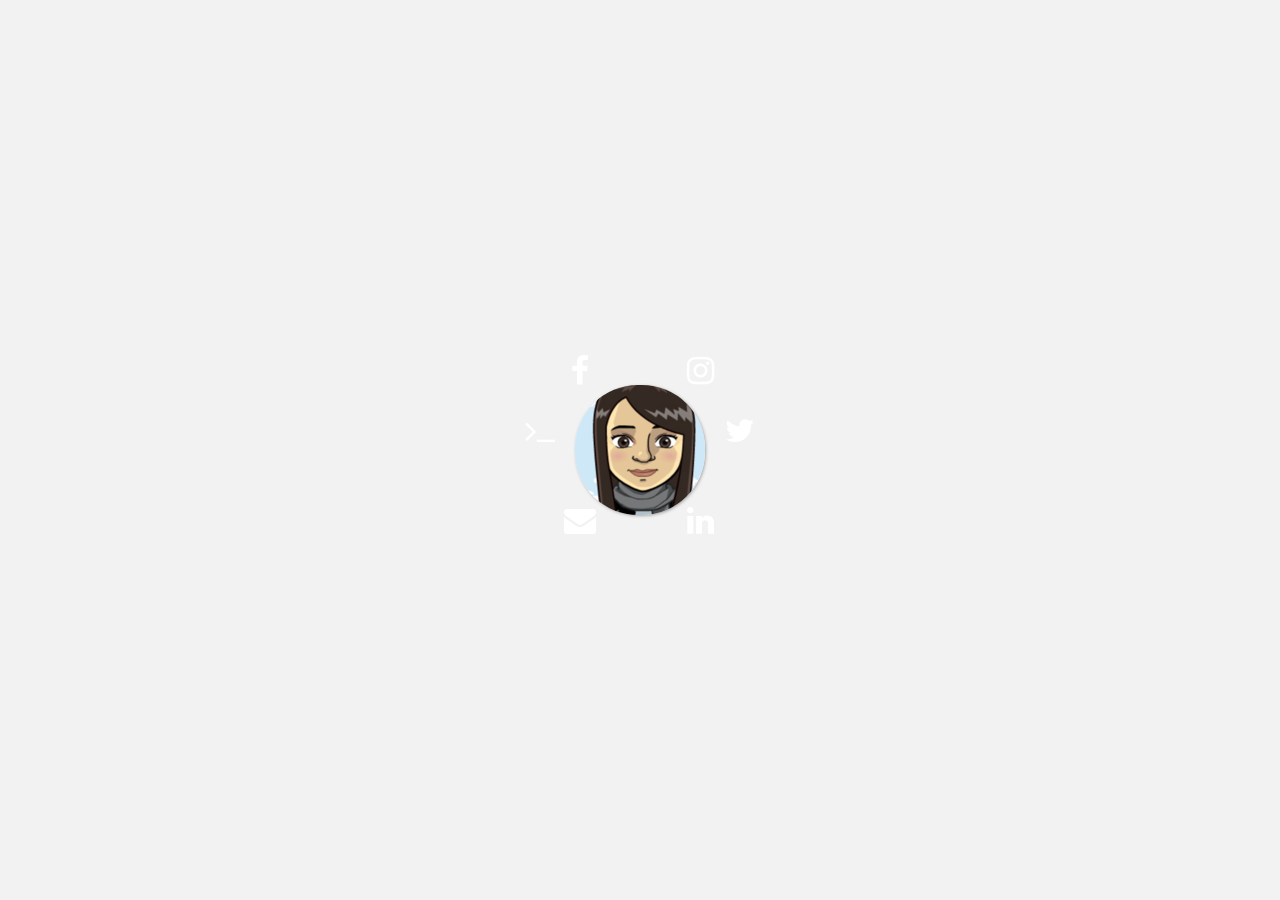
<file: index.html>
<html>
<head>
 <meta name="viewport" content="width=device-width, initial-scale=1.0">
 <link rel="stylesheet" href="style.css">   
 <link rel="stylesheet" href="https://cdnjs.cloudflare.com/ajax/libs/font-awesome/4.7.0/css/font-awesome.min.css">
</head>
<title>Christina's webpage</title>
<body> 
<article>
 <div class="central-icon">
  <div class="github"><a href="https://github.com/narbi" target="_blank"><i class="fa fa-terminal fa-stack-2x fa-inverse"></i></a></div>
  <div class="twitter"><a href="https://twitter.com/miss_narbi" target="_blank"><i class="fa fa-twitter fa-stack-2x fa-inverse"></i></a></div>
  <div class="facebook"><a href="https://facebook.com/christina.skouloudi" target="_blank"><i class="fa fa-facebook fa-stack-2x fa-inverse"></i></a></div>
  <div class="linkedin"><a href="https://www.linkedin.com/in/christinaskouloudi" target="_blank"><i class="fa fa-linkedin fa-stack-2x fa-inverse"></i></a></div>
  <div class="instagram"><a href="https://www.instagram.com/narbi" target="_blank"><i class="fa fa-instagram fa-stack-2x fa-inverse"></i></a></div>
  <div class="mail"><a href="mailto:skouloudi@gmail.com?Subject=Hello%20Christina" target="_blank"><i class="fa fa-envelope fa-stack-2x fa-inverse"></i></a></div>
 </div>
</article>
</file>
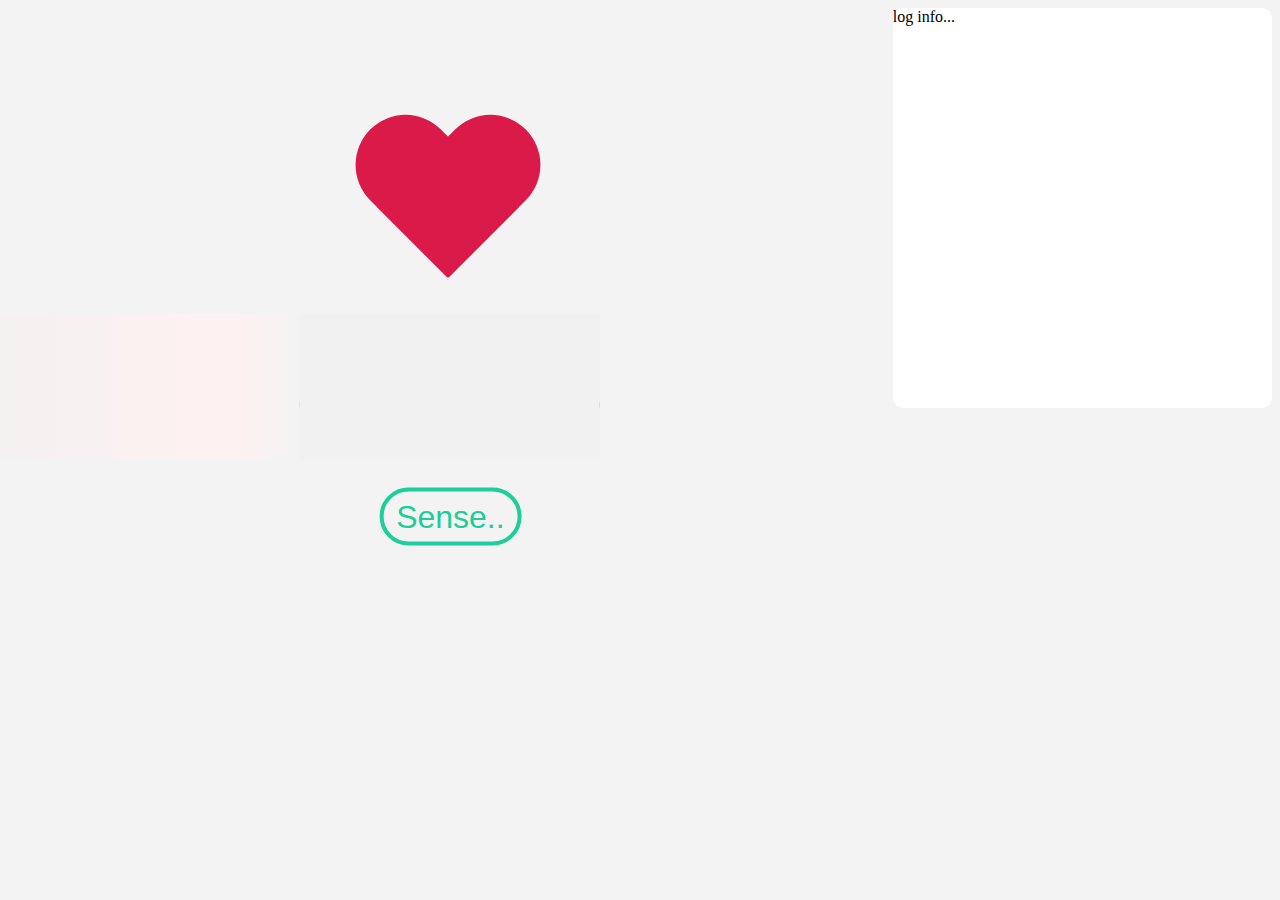
<file: automated.html>
<!DOCTYPE html>
<html lang="en-us">
<head>
<style>
body {
  background-color: #f3f3f3;
}
#sensor{
float:left;
text-align: center;
width: 70%;
margin-top:15%;
-ms-transform: scale(2); /* IE 9 */
-webkit-transform: scale(2); /* Chrome, Safari, Opera */
transform: scale(2);
}
#sensor a {transform: scale(1);text-align:center;}
	
#actuator{
float:right;
width:30%;
}
#actuator div{background:white; height:400px;color:black;border-radius:10px;}

#actuator a {transform: scale(1);text-align:center;}
#syringeOne {
  height: 270px;
  margin: 50px auto;
  position: relative;
  width: 248px;
}

#syringeOne div {
  position: absolute;
}
  
#syringeTwo {
  height: 270px;
  margin: 50px auto;
  position: relative;
  width: 248px;
}

#syringeTwo div {
  position: absolute;
}

.beaker {
  border: 10px solid #FFF;
  border-radius: 0 0 30px 30px;
  height: 200px;
  left: 14px;
  bottom: 0;
  width: 80px;
  -ms-transform: rotate(49deg); /* IE 9 */
  -webkit-transform: rotate(49deg); /* Chrome, Safari, Opera */
  transform: rotate(49deg);
}

.beaker:before{
  left: -50px;
  border: 10px solid #FFF;
  border-bottom: 0;
  border-radius: 30px 30px 0 0;
  content: '';
  height: 30px;
  position: absolute;
  top: -40px;
  width: 30px;
}
  
.beaker:after {
border: 3px solid #FFF;
content: '';
height: 45px;
position: absolute;
top: 205px;
right: 36px;
}

.liquid {
  background-color: #3C6;
  border: 10px solid #3C6;
  border-radius: 0 0 20px 20px;
  bottom: 0;
  height: 170px;
  overflow: hidden;
  width: 60px;
}

.liquid:after {
  background-color: rgba(255, 255, 255, 0.25);
  bottom: -10px;
  content: '';
  height: 200px;
  left: -40px;
  position: absolute;
  transform: rotate(30deg);
  -webkit-transform: rotate(15deg);
  width: 60px;
}

.liquid .bubble {
  -webkit-animation-name: bubble;
  -webkit-animation-iteration-count: infinite;
  -webkit-animation-timing-function: linear;
  background-color: rgba(255, 255, 255, 0.2);
  bottom: 0;
  border-radius: 10px;
  height: 20px;
  width: 20px;
}

@-webkit-keyframes bubble {
  0% {
    bottom: 0;
  }
  50% {
    background-color: rgba(255, 255, 255, 0.2);
    bottom: 80px;
  }
  100% {
    background-color: rgba(255, 255, 255, 0);
    bottom: 160px;
  }
}
.bubble:nth-child(1) {
  left: 18px;
  -webkit-animation-delay: 7.99209ms;
  -webkit-animation-duration: 700ms;
  -webkit-transform: scale(0.6);
}

.bubble:nth-child(2) {
  left: 32px;
  -webkit-animation-delay: 15.9388ms;
  -webkit-animation-duration: 1100ms;
  -webkit-transform: scale(0.5);
}

.bubble:nth-child(3) {
  left: 45px;
  -webkit-animation-delay: 21.57434ms;
  -webkit-animation-duration: 1300ms;
  -webkit-transform: scale(0.5);
}

.bubble:nth-child(4) {
  left: 50px;
  -webkit-animation-delay: 28.65468ms;
  -webkit-animation-duration: 400ms;
  -webkit-transform: scale(1);
}

.bubble:nth-child(5) {
  left: 56px;
  -webkit-animation-delay: 6.93406ms;
  -webkit-animation-duration: 400ms;
  -webkit-transform: scale(1.2);
}

.bubble:nth-child(6) {
  left: 2px;
  -webkit-animation-delay: 23.49506ms;
  -webkit-animation-duration: 500ms;
  -webkit-transform: scale(1.2);
}

.bubble:nth-child(7) {
  left: 33px;
  -webkit-animation-delay: 5.61562ms;
  -webkit-animation-duration: 700ms;
  -webkit-transform: scale(1.3);
}
/*HEART*/
 #heart-small { display: inline-block; width: 100px; height: 90px; margin-left: -96px; position: relative; top: 11px; text-indent: -9999px; overflow: hidden; }

#heart-small:before, #heart-small:after { content: ""; width: 45px; height: 70px; position: absolute; left: 45px; top: 10px; background: #da1b4a;
-moz-border-radius: 50px 50px 0 0;
	 border-radius: 50px 50px 0 0;
-webkit-transform: rotate(-45deg);
   -moz-transform: rotate(-45deg);
    -ms-transform: rotate(-45deg);
     -o-transform: rotate(-45deg);
        transform: rotate(-45deg);
-webkit-transform-origin: 0 100%;
   -moz-transform-origin: 0 100%;
    -ms-transform-origin: 0 100%;
     -o-transform-origin: 0 100%;
        transform-origin: 0 100%; }
		
#heart-small:after { left: 0;
-webkit-transform: rotate(45deg);
   -moz-transform: rotate(45deg);
    -ms-transform: rotate(45deg);
     -o-transform: rotate(45deg);
        transform: rotate(45deg);
-webkit-transform-origin: 100% 100%;
   -moz-transform-origin: 100% 100%;
    -ms-transform-origin: 100% 100%;
     -o-transform-origin: 100% 100%;
       transform-origin :100% 100%;
}

#heart-big { display: inline-block; width: 100px; height: 90px; position: relative; left: 3px; top: 6px; text-indent: -9999px; overflow: hidden;
-webkit-animation: heartbig_animation 0.8s infinite;
-moz-animation: heartbig_animation 0.8s infinite;
-o-animation: heartbig_animation 0.8s infinite;
animation: heartbig_animation 0.8s infinite;
}

#heart-big:before, #heart-big:after { content: ""; width: 50px; height: 80px; position: absolute; left: 50px; top: 10px; background: #da1b4a;
-moz-border-radius: 50px 50px 0 0;
	 border-radius: 50px 50px 0 0;
-webkit-transform: rotate(-45deg);
   -moz-transform: rotate(-45deg);
    -ms-transform: rotate(-45deg);
     -o-transform: rotate(-45deg);
        transform: rotate(-45deg);
-webkit-transform-origin: 0 100%;
   -moz-transform-origin: 0 100%;
    -ms-transform-origin: 0 100%;
     -o-transform-origin: 0 100%;
        transform-origin: 0 100%; }
		
#heart-big:after { left: 0;
-webkit-transform: rotate(45deg);
   -moz-transform: rotate(45deg);
    -ms-transform: rotate(45deg);
     -o-transform: rotate(45deg);
        transform: rotate(45deg);
-webkit-transform-origin: 100% 100%;
   -moz-transform-origin: 100% 100%;
    -ms-transform-origin: 100% 100%;
     -o-transform-origin: 100% 100%;
        transform-origin: 100% 100%;
}
	   
@-webkit-keyframes heartbig_animation {
0% { opacity: 1; }
50% { opacity: 0; }
100% { opacity: 0; }}
@-moz-keyframes heartbig_animation {
0% { opacity: 1; }
50% { opacity: 0; }
100% { opacity: 0; }}
@-o-keyframes heartbig_animation {
0% { opacity: 1; }
50% { opacity: 0; }
100% { opacity: 0; }}
@keyframes heartbig_animation {
0% { opacity: 1; }
50% { opacity: 0; }
100% { opacity: 0; }}
	
 /*HEART rate*/
.heart-rate {
  width: 150px;
  height: 73px;
  position: relative;
  margin: 20px auto;
}

.fade-in {
  position: absolute;
  width: 100%;
  height: 100%;
  background-color: #f1f1f1;
  top: 0;
  right: 0;
  animation: heartRateIn 2.5s linear infinite;
}

.fade-out {
  position: absolute;
  width: 120%;
  height: 100%;
  top: 0;
  left: -120%;
  animation: heartRateOut 2.5s linear infinite;
  background: rgba(241, 241, 241, 1);
  background: -moz-linear-gradient(left, rgba(241, 241, 241, 1) 0%, rgba(241, 241, 241, 1) 50%, rgba(241, 241, 241, 0) 100%);
  background: -webkit-linear-gradient(left, rgba(241, 241, 241, 1) 0%, rgba(241, 241, 241, 1) 50%, rgba(241, 241, 241, 0) 100%);
  background: -o-linear-gradient(left, rgba(241, 241, 241, 1) 0%, rgba(241, 241, 241, 1) 50%, rgba(241, 241, 241, 0) 100%);
  background: -ms-linear-gradient(left, rgba(241, 241, 241, 1) 0%, rgba(241, 241, 241, 1) 50%, rgba(241, 241, 241, 0) 100%);
  background: linear-gradient(to right, rgba(241, 241, 241, 1) 0%, rgba(224155, 241, 241, 1) 80%, rgba(241, 241, 241, 0) 100%);
}

@keyframes heartRateIn {
  0% {
    width: 100%;
  }
  50% {
    width: 0;
  }
  100% {
    width: 0;
  }
}

@keyframes heartRateOut {
  0% {
    left: -120%;
  }
  30% {
    left: -120%;
  }
  100% {
    left: 0;
  }
}
/*BUTTONS*/
/* FADE */
.btnFade{
border: 2px solid #1ECD97;
font-family: arial;
color: #1ECD97;
padding: 4px 6px;
border-radius: 20px;
text-decoration: none;
}
.btnFade.btnBlueGreen:hover {
  background: #1ECD97;	
  color:white;
  transition: background-color 0.3s, color 0.3s;
}

	
</style>
</head>
<body>
<div id="sensor">
<div id="heart-big" title="SRDCE">♥</div>
<div id="heart-small" title="SRDCE">♥</div>
<div class="heart-rate">
  <svg version="1.0" xmlns="http://www.w3.org/2000/svg" xmlns:xlink="http://www.w3.org/1999/xlink" x="0px" y="0px" width="150px" height="73px" viewBox="0 0 150 73" enable-background="new 0 0 150 73" xml:space="preserve">
    <polyline fill="none" stroke="#009B9E" stroke-width="3" stroke-miterlimit="10" points="0,45.486 38.514,45.486 44.595,33.324 50.676,45.486 57.771,45.486 62.838,55.622 71.959,9 80.067,63.729 84.122,45.486 97.297,45.486 103.379,40.419 110.473,45.486 150,45.486"
    />
  </svg>
  <div class="fade-in"></div>
  <div class="fade-out"></div>
</div>
<a href="" title="Button fade blue/green" class="button btnFade btnBlueGreen">Sense..</a>
</div>
<div id="actuator">
<div>log info...</div>
</div>
</body>
</html>
</file>
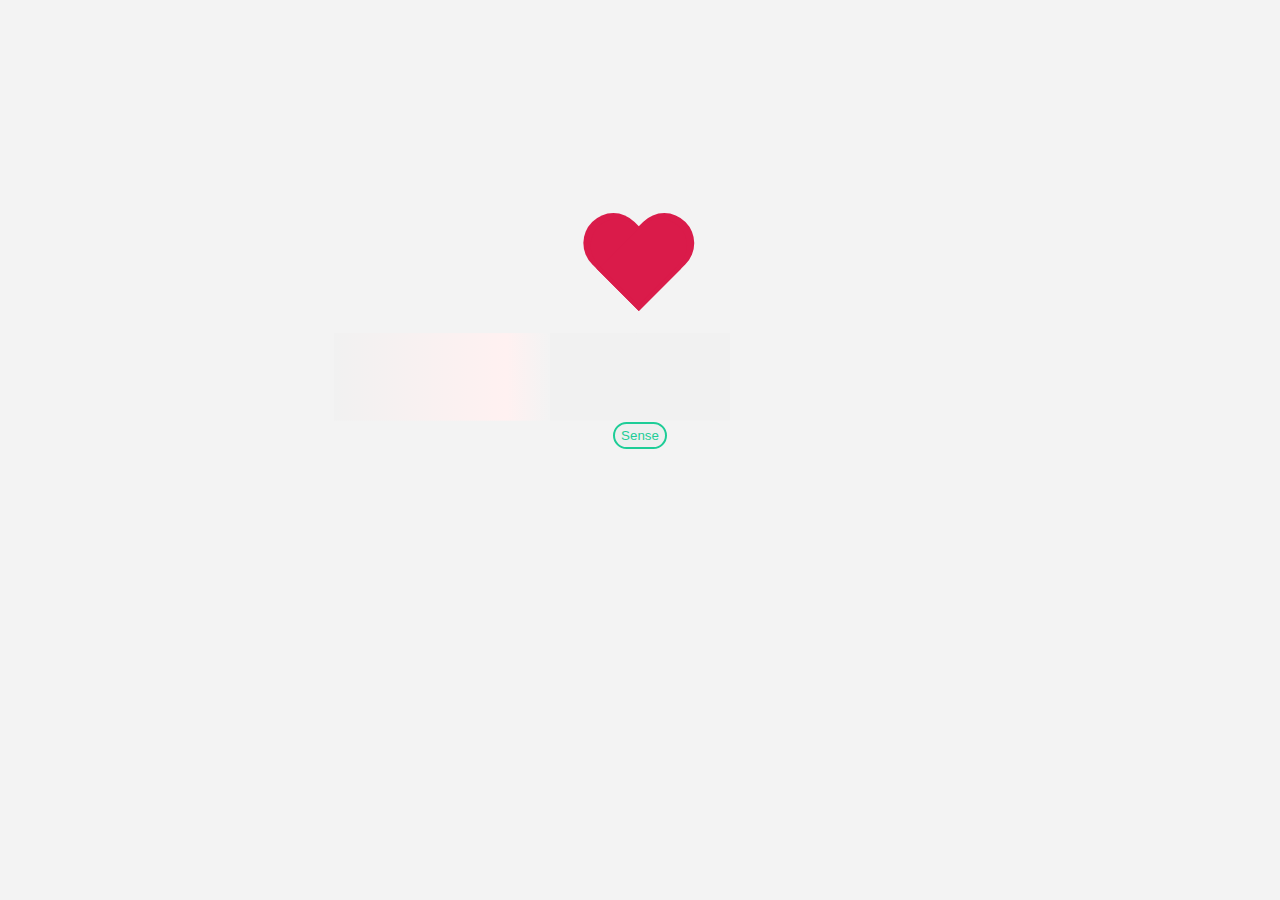
<file: sense.html>
<!DOCTYPE html>
<html lang="en-us">
<meta name="viewport" content="width=device-width, initial-scale=1.0">	
<head>
<style>
body {
  background-color: #f3f3f3;
  text-align: center;
}
#sensor{
    text-align: center;
    width: 100%;
    margin-top: 15%;
    padding: 2% 0;
    overflow-x: hidden;
}
	
#sensor .items{
	-ms-transform: scale(1.2); /* IE 9 */
	-webkit-transform: scale(1.2); /* Chrome, Safari, Opera */
	transform: scale(1.2);
}
	
#sensor a {margin-top:20px;}
	
#actuator{
float:right;
width:25%;
-ms-transform: scale(0.8); /* IE 9 */
-webkit-transform: scale(0.8); /* Chrome, Safari, Opera */
transform: scale(0.8);
}
#actuator a {transform: scale(1);text-align:center;}
#syringeOne {
  height: 270px;
  margin: 50px auto;
  position: relative;
  width: 248px;
}

#syringeOne div {
  position: absolute;
}
  
#syringeTwo {
  height: 270px;
  margin: 50px auto;
  position: relative;
  width: 248px;
}

#syringeTwo div {
  position: absolute;
}

.beaker {
  border: 10px solid #FFF;
  border-radius: 0 0 30px 30px;
  height: 200px;
  left: 14px;
  bottom: 0;
  width: 80px;
  -ms-transform: rotate(49deg); /* IE 9 */
  -webkit-transform: rotate(49deg); /* Chrome, Safari, Opera */
  transform: rotate(49deg);
}

.beaker:before{
  left: -50px;
  border: 10px solid #FFF;
  border-bottom: 0;
  border-radius: 30px 30px 0 0;
  content: '';
  height: 30px;
  position: absolute;
  top: -40px;
  width: 30px;
}
  
.beaker:after {
border: 3px solid #FFF;
content: '';
height: 45px;
position: absolute;
top: 205px;
right: 36px;
}

.liquid {
  background-color: #3C6;
  border: 10px solid #3C6;
  border-radius: 0 0 20px 20px;
  bottom: 0;
  height: 170px;
  overflow: hidden;
  width: 60px;
}

.liquid:after {
  background-color: rgba(255, 255, 255, 0.25);
  bottom: -10px;
  content: '';
  height: 200px;
  left: -40px;
  position: absolute;
  transform: rotate(30deg);
  -webkit-transform: rotate(15deg);
  width: 60px;
}

.liquid .bubble {
  -webkit-animation-name: bubble;
  -webkit-animation-iteration-count: infinite;
  -webkit-animation-timing-function: linear;
  background-color: rgba(255, 255, 255, 0.2);
  bottom: 0;
  border-radius: 10px;
  height: 20px;
  width: 20px;
}

@-webkit-keyframes bubble {
  0% {
    bottom: 0;
  }
  50% {
    background-color: rgba(255, 255, 255, 0.2);
    bottom: 80px;
  }
  100% {
    background-color: rgba(255, 255, 255, 0);
    bottom: 160px;
  }
}
.bubble:nth-child(1) {
  left: 18px;
  -webkit-animation-delay: 7.99209ms;
  -webkit-animation-duration: 700ms;
  -webkit-transform: scale(0.6);
}

.bubble:nth-child(2) {
  left: 32px;
  -webkit-animation-delay: 15.9388ms;
  -webkit-animation-duration: 1100ms;
  -webkit-transform: scale(0.5);
}

.bubble:nth-child(3) {
  left: 45px;
  -webkit-animation-delay: 21.57434ms;
  -webkit-animation-duration: 1300ms;
  -webkit-transform: scale(0.5);
}

.bubble:nth-child(4) {
  left: 50px;
  -webkit-animation-delay: 28.65468ms;
  -webkit-animation-duration: 400ms;
  -webkit-transform: scale(1);
}

.bubble:nth-child(5) {
  left: 56px;
  -webkit-animation-delay: 6.93406ms;
  -webkit-animation-duration: 400ms;
  -webkit-transform: scale(1.2);
}

.bubble:nth-child(6) {
  left: 2px;
  -webkit-animation-delay: 23.49506ms;
  -webkit-animation-duration: 500ms;
  -webkit-transform: scale(1.2);
}

.bubble:nth-child(7) {
  left: 33px;
  -webkit-animation-delay: 5.61562ms;
  -webkit-animation-duration: 700ms;
  -webkit-transform: scale(1.3);
}
/*HEART*/
 #heart-small { display: inline-block; width: 100px; height: 90px; margin-left: -96px; position: relative; top: 11px; text-indent: -9999px; overflow: hidden; }

#heart-small:before, #heart-small:after { content: ""; width: 45px; height: 70px; position: absolute; left: 45px; top: 10px; background: #da1b4a;
-moz-border-radius: 50px 50px 0 0;
	 border-radius: 50px 50px 0 0;
-webkit-transform: rotate(-45deg);
   -moz-transform: rotate(-45deg);
    -ms-transform: rotate(-45deg);
     -o-transform: rotate(-45deg);
        transform: rotate(-45deg);
-webkit-transform-origin: 0 100%;
   -moz-transform-origin: 0 100%;
    -ms-transform-origin: 0 100%;
     -o-transform-origin: 0 100%;
        transform-origin: 0 100%; }
		
#heart-small:after { left: 0;
-webkit-transform: rotate(45deg);
   -moz-transform: rotate(45deg);
    -ms-transform: rotate(45deg);
     -o-transform: rotate(45deg);
        transform: rotate(45deg);
-webkit-transform-origin: 100% 100%;
   -moz-transform-origin: 100% 100%;
    -ms-transform-origin: 100% 100%;
     -o-transform-origin: 100% 100%;
       transform-origin :100% 100%;
}

#heart-big { display: inline-block; width: 100px; height: 90px; position: relative; left: 3px; top: 6px; text-indent: -9999px; overflow: hidden;
-webkit-animation: heartbig_animation 0.8s infinite;
-moz-animation: heartbig_animation 0.8s infinite;
-o-animation: heartbig_animation 0.8s infinite;
animation: heartbig_animation 0.8s infinite;
}

#heart-big:before, #heart-big:after { content: ""; width: 50px; height: 80px; position: absolute; left: 50px; top: 10px; background: #da1b4a;
-moz-border-radius: 50px 50px 0 0;
	 border-radius: 50px 50px 0 0;
-webkit-transform: rotate(-45deg);
   -moz-transform: rotate(-45deg);
    -ms-transform: rotate(-45deg);
     -o-transform: rotate(-45deg);
        transform: rotate(-45deg);
-webkit-transform-origin: 0 100%;
   -moz-transform-origin: 0 100%;
    -ms-transform-origin: 0 100%;
     -o-transform-origin: 0 100%;
        transform-origin: 0 100%; }
		
#heart-big:after { left: 0;
-webkit-transform: rotate(45deg);
   -moz-transform: rotate(45deg);
    -ms-transform: rotate(45deg);
     -o-transform: rotate(45deg);
        transform: rotate(45deg);
-webkit-transform-origin: 100% 100%;
   -moz-transform-origin: 100% 100%;
    -ms-transform-origin: 100% 100%;
     -o-transform-origin: 100% 100%;
        transform-origin: 100% 100%;
}
	   
@-webkit-keyframes heartbig_animation {
0% { opacity: 1; }
50% { opacity: 0; }
100% { opacity: 0; }}
@-moz-keyframes heartbig_animation {
0% { opacity: 1; }
50% { opacity: 0; }
100% { opacity: 0; }}
@-o-keyframes heartbig_animation {
0% { opacity: 1; }
50% { opacity: 0; }
100% { opacity: 0; }}
@keyframes heartbig_animation {
0% { opacity: 1; }
50% { opacity: 0; }
100% { opacity: 0; }}
	
 /*HEART rate*/
.heart-rate {
  width: 150px;
  height: 73px;
  position: relative;
  margin: 20px auto;
}

.fade-in {
  position: absolute;
  width: 100%;
  height: 100%;
  background-color: #f1f1f1;
  top: 0;
  right: 0;
  animation: heartRateIn 2.5s linear infinite;
}

.fade-out {
  position: absolute;
  width: 120%;
  height: 100%;
  top: 0;
  left: -120%;
  animation: heartRateOut 2.5s linear infinite;
  background: rgba(241, 241, 241, 1);
  background: -moz-linear-gradient(left, rgba(241, 241, 241, 1) 0%, rgba(241, 241, 241, 1) 50%, rgba(241, 241, 241, 0) 100%);
  background: -webkit-linear-gradient(left, rgba(241, 241, 241, 1) 0%, rgba(241, 241, 241, 1) 50%, rgba(241, 241, 241, 0) 100%);
  background: -o-linear-gradient(left, rgba(241, 241, 241, 1) 0%, rgba(241, 241, 241, 1) 50%, rgba(241, 241, 241, 0) 100%);
  background: -ms-linear-gradient(left, rgba(241, 241, 241, 1) 0%, rgba(241, 241, 241, 1) 50%, rgba(241, 241, 241, 0) 100%);
  background: linear-gradient(to right, rgba(241, 241, 241, 1) 0%, rgba(224155, 241, 241, 1) 80%, rgba(241, 241, 241, 0) 100%);
}

@keyframes heartRateIn {
  0% {
    width: 100%;
  }
  50% {
    width: 0;
  }
  100% {
    width: 0;
  }
}

@keyframes heartRateOut {
  0% {
    left: -120%;
  }
  30% {
    left: -120%;
  }
  100% {
    left: 0;
  }
}
/*BUTTONS*/
/* FADE */
.btnFade{
border: 2px solid #1ECD97;
font-family: arial;
color: #1ECD97;
padding: 4px 6px;
border-radius: 20px;
text-decoration: none;
}
.btnFade.btnBlueGreen:hover {
  background: #1ECD97;	
  color:white;
  transition: background-color 0.3s, color 0.3s;
}
#sense{cursor:pointer;}

#heart-small.red:before,#heart-small.red:after{background:red;}
#heart-small.green:before,#heart-small.green:after{background:green;}
#heart-small.blue:before,#heart-small.blue:after{background:blue;}
#heart-big.red:before,#heart-big.red:after{background:red;}
#heart-big.green:before,#heart-big.green:after{background:green;}
#heart-big.blue:before,#heart-big.blue:after{background:blue;}
	
</style>
</head>
<body>
<div id="sensor">
	<div class="items">
		<div id="heart-big" title="SRDCE">â™¥</div>
		<div id="heart-small" title="SRDCE">â™¥</div>
		<div class="heart-rate">
		  <svg version="1.0" xmlns="http://www.w3.org/2000/svg" xmlns:xlink="http://www.w3.org/1999/xlink" x="0px" y="0px" width="150px" height="73px" viewBox="0 0 150 73" enable-background="new 0 0 150 73" xml:space="preserve">
		    <polyline fill="none" stroke="#009B9E" stroke-width="3" stroke-miterlimit="10" points="0,45.486 38.514,45.486 44.595,33.324 50.676,45.486 57.771,45.486 62.838,55.622 71.959,9 80.067,63.729 84.122,45.486 97.297,45.486 103.379,40.419 110.473,45.486 150,45.486"
		    />
		  </svg>
		  <div class="fade-in"></div>
		  <div class="fade-out"></div>
	</div>
</div>
<button id="sense" class="button btnFade btnBlueGreen" type="button" onclick="buttonclick(this.id)">Sense</button>
</div>

</body>
<script>
  function buttonclick(clickedid)
  {

    var xmlhttp = new XMLHttpRequest();
    xmlhttp.open("get", "/"+clickedid);

    xmlhttp.onreadystatechange = function()
    {
      // DONE
      if (xmlhttp.readyState == 4)
      {
        switch(xmlhttp.status)
        {
          case 200:
            alert(xmlhttp.responseText);
        var rgb = xmlhttp.responseText.split(',');
        if (parseInt(rgb[0])>parseInt(rgb[1]) && parseInt(rgb[0])>parseInt(rgb[2])){
            document.getElementById("heart-big").classList.add('red');
            document.getElementById("heart-small").classList.add('red');
            document.getElementById("heart-big").classList.remove('blue');
            document.getElementById("heart-small").classList.remove('blue');
            document.getElementById("heart-big").classList.remove('green');
            document.getElementById("heart-small").classList.remove('green');
        } else if (parseInt(rgb[1])>parseInt(rgb[0]) && parseInt(rgb[1])>parseInt(rgb[2])){
            document.getElementById("heart-big").classList.add('green');
            document.getElementById("heart-small").classList.add('green');
            document.getElementById("heart-big").classList.remove('blue');
            document.getElementById("heart-small").classList.remove('blue');
            document.getElementById("heart-big").classList.remove('red');
            document.getElementById("heart-small").classList.remove('red');
        }  else if (parseInt(rgb[2])>parseInt(rgb[1]) && parseInt(rgb[2])>parseInt(rgb[0])){
            document.getElementById("heart-big").classList.add('blue');
            document.getElementById("heart-small").classList.add('blue');
            document.getElementById("heart-big").classList.remove('red');
            document.getElementById("heart-small").classList.remove('red');
            document.getElementById("heart-big").classList.remove('green');
            document.getElementById("heart-small").classList.remove('green');
        }

            break;
          case 404:
            alert("Not Found");
            break;
          case 500:
            alert("Internal Server Error");
            break;
          default:
            alert("Unexpected Error. HTTP Status: " + xmlhttp.status);
        }
      }
    };

    xmlhttp.send();
  }
</script>

</html>
</file>
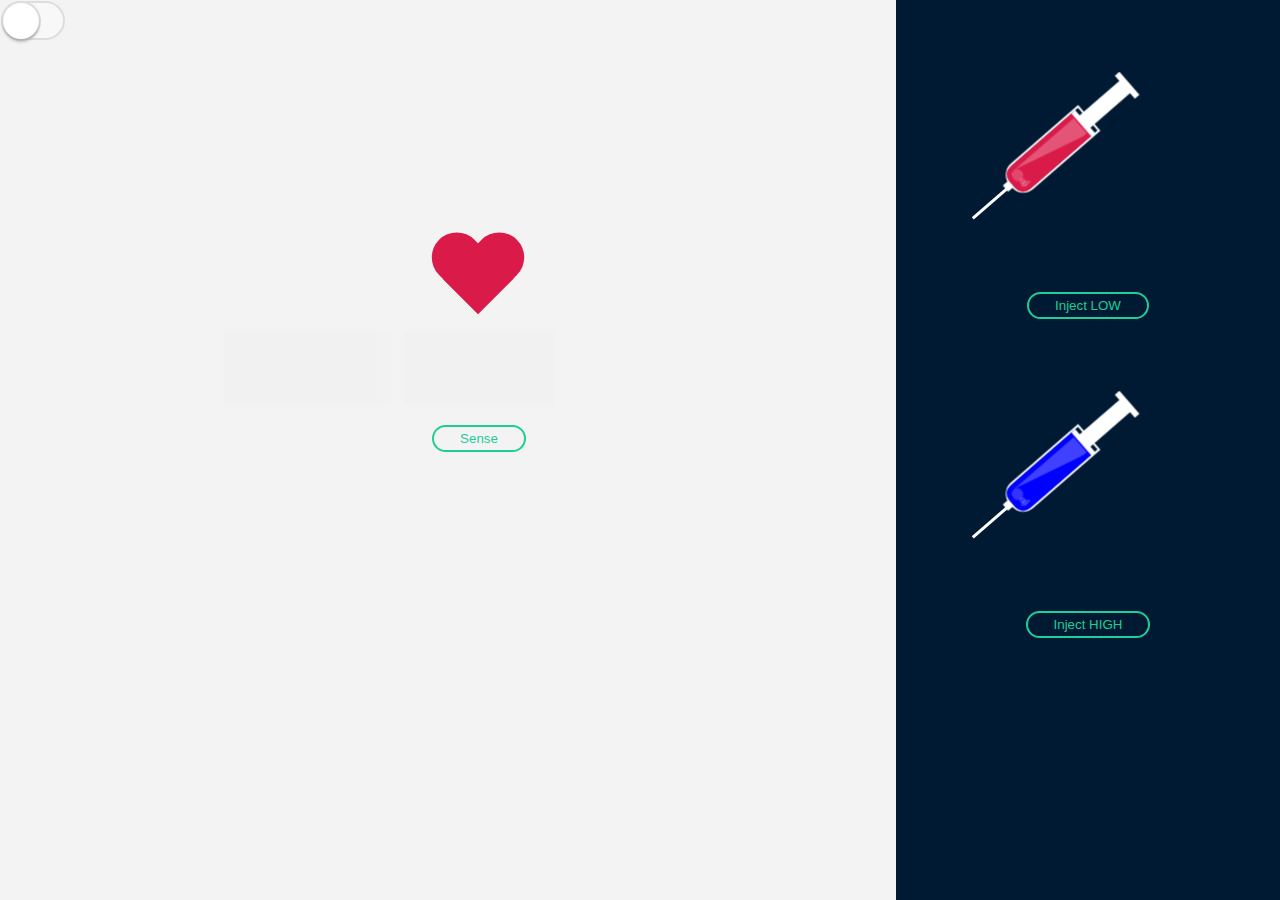
<file: sense_and_act.html>
<!DOCTYPE html>
<html lang="en-us">
<head>
<meta http-equiv="Content-Type" content="text/html; charset=utf-8">
<meta name="viewport" content="width=device-width, initial-scale=1.0">	

<style>
html, body{height:100%;}
body {
background-color: #f3f3f3;
height: 100%;
margin: 0;
}
*,*:before,*:after{
outline:none;
font-family:Helvetica Neue,helvetica,arial,verdana,sans-serif;
}

#sensor .items{
 -ms-transform: scale(1.3); /* IE 9 */
 -webkit-transform: scale(1.3); /* Chrome, Safari, Opera */
 transform: scale(1.3);
}
#syringeOne, #syringeTwo{
  text-align:center;
}
	
#syringeOne .items, #syringeTwo .items{
  height: 232px;
  margin: 30px auto;
  position: relative;
  width: 248px;
  transform: scale(0.5);
  -ms-transform: scale(0.5); /* IE 9 */
  -webkit-transform: scale(0.5); /* Chrome, Safari, Opera */
}

#syringeOne .items div, #syringeTwo .items div {
  position: absolute;
}

.beaker {
  border: 4px solid #FFF;
  border-radius: 0 0 30px 30px;
  height: 200px;
  left: 14px;
  bottom: 0;
  width: 60px;
  -ms-transform: rotate(49deg); /* IE 9 */
  -webkit-transform: rotate(49deg); /* Chrome, Safari, Opera */
  transform: rotate(49deg);
}

.beaker:before{
    left: 14px;
    border: 10px solid #FFF;
    content: '';
    height: 91px;
    position: absolute;
    top: -102px;
    width: 12px;
    background-color:white;
}
  
.beaker:after {
	content: '';
	width: 61px;
	height: 105px;
	border-top: 12px solid white;
	border-bottom: 10px solid white;
	top: -110px;
	left: 0px;
	position: absolute;
}
	
.needlecap{
width: 16px;
height: 16px;
background: white;
top: 188px;
left: -43px;
-webkit-transform: rotate(49deg);
   -moz-transform: rotate(49deg);
    -ms-transform: rotate(49deg);
     -o-transform: rotate(49deg);
        transform: rotate(49deg);
}
.needle{
border: 3px solid #FFF;
content: '';
height: 88px;
position: absolute;
top: 183px;
left: -74px;
-webkit-transform: rotate(49deg);
   -moz-transform: rotate(49deg);
    -ms-transform: rotate(49deg);
     -o-transform: rotate(49deg);
        transform: rotate(49deg);
}
#syringeOne.recommended .beaker,
#syringeTwo.recommended .beaker,
#syringeOne.recommended .beaker:before,
#syringeTwo.recommended .beaker:before,
#syringeOne.recommended .needle,
#syringeTwo.recommended .needle,
#syringeOne.recommended .needlecap,
#syringeTwo.recommended .needlecap{
    -webkit-animation: blink 1.0s linear infinite;
    animation: blink 1.0s linear infinite;
}
@keyframes blink {
    0% { box-shadow: 0 0 25px yellow; }
    50% { box-shadow: 0 0 0; }
    100% { box-shadow: 0 0 25px yellow; }
}

@-webkit-keyframes blink {
    0% { box-shadow: 0 0 25px yellow; }
    50% { box-shadow: 0 0 0; }
    100% { box-shadow: 0 0 25px yellow; }
}
.liquid {
  bottom: 0;
  height: 170px;
  overflow: hidden;
  width: 40px;
}
.liquid.red{
  background-color: #da1b4a;
  border: 10px solid #da1b4a;
  border-radius: 0 0 20px 20px;
}
.liquid.green{
  background-color: #3C6;
  border: 10px solid #3C6;
  border-radius: 0 0 20px 20px;
}
.liquid.blue{
  background-color: blue;
  border: 10px solid blue;
  border-radius: 0 0 20px 20px;
}
.liquid:after {
  background-color: rgba(255, 255, 255, 0.25);
  bottom: -10px;
  content: '';
  height: 200px;
  left: -40px;
  position: absolute;
  transform: rotate(30deg);
  -webkit-transform: rotate(15deg);
  width: 60px;
}

.liquid .bubble {
  -webkit-animation-name: bubble;
  -webkit-animation-iteration-count: infinite;
  -webkit-animation-timing-function: linear;
  background-color: rgba(255, 255, 255, 0.2);
  bottom: 0;
  border-radius: 10px;
  height: 20px;
  width: 20px;
}

@-webkit-keyframes bubble {
  0% {
    bottom: 0;
  }
  50% {
    background-color: rgba(255, 255, 255, 0.2);
    bottom: 80px;
  }
  100% {
    background-color: rgba(255, 255, 255, 0);
    bottom: 160px;
  }
}
.bubble:nth-child(1) {
  left: 18px;
  -webkit-animation-delay: 7.99209ms;
  -webkit-animation-duration: 700ms;
  -webkit-transform: scale(0.6);
}

.bubble:nth-child(2) {
  left: 32px;
  -webkit-animation-delay: 15.9388ms;
  -webkit-animation-duration: 1100ms;
  -webkit-transform: scale(0.5);
}

.bubble:nth-child(3) {
  left: 45px;
  -webkit-animation-delay: 21.57434ms;
  -webkit-animation-duration: 1300ms;
  -webkit-transform: scale(0.5);
}

.bubble:nth-child(4) {
  left: 50px;
  -webkit-animation-delay: 28.65468ms;
  -webkit-animation-duration: 400ms;
  -webkit-transform: scale(1);
}

.bubble:nth-child(5) {
  left: 56px;
  -webkit-animation-delay: 6.93406ms;
  -webkit-animation-duration: 400ms;
  -webkit-transform: scale(1.2);
}

.bubble:nth-child(6) {
  left: 2px;
  -webkit-animation-delay: 23.49506ms;
  -webkit-animation-duration: 500ms;
  -webkit-transform: scale(1.2);
}

.bubble:nth-child(7) {
  left: 33px;
  -webkit-animation-delay: 5.61562ms;
  -webkit-animation-duration: 700ms;
  -webkit-transform: scale(1.3);
}

#syringeOne.anim .liquid,
#syringeTwo.anim .liquid{
-webkit-animation: pour 10s linear;
	
}
#syringeOne.anim .beaker:before,
#syringeTwo.anim .beaker:before{
-webkit-animation: push 10s linear;
}
	
#syringeOne.anim .beaker:after,
#syringeTwo.anim .beaker:after{
-webkit-animation: pushing 10s linear;
}

@-webkit-keyframes pour {
  50% {
    height: 111px;
  }
  100% {
    height: 67px ;
  }
}
@-webkit-keyframes push {
  50% {
    top: -43px;
  }
  100% {
    top: 0px ;
  }
}
@-webkit-keyframes pushing {
  50% {
    top: -51px;
  }
  100% {
    top: -13px ;
  }
}
	
/*HEART*/
 #heart-small { display: inline-block; width: 100px; height: 90px; margin-left: -96px; position: relative; top: 11px; text-indent: -9999px; overflow: hidden; }

#heart-small:before, #heart-small:after { content: ""; width: 45px; height: 70px; position: absolute; left: 45px; top: 10px; background: #da1b4a;
-moz-border-radius: 50px 50px 0 0;
	 border-radius: 50px 50px 0 0;
-webkit-transform: rotate(-45deg);
   -moz-transform: rotate(-45deg);
    -ms-transform: rotate(-45deg);
     -o-transform: rotate(-45deg);
        transform: rotate(-45deg);
-webkit-transform-origin: 0 100%;
   -moz-transform-origin: 0 100%;
    -ms-transform-origin: 0 100%;
     -o-transform-origin: 0 100%;
        transform-origin: 0 100%; }
		
#heart-small:after { left: 0;
-webkit-transform: rotate(45deg);
   -moz-transform: rotate(45deg);
    -ms-transform: rotate(45deg);
     -o-transform: rotate(45deg);
        transform: rotate(45deg);
-webkit-transform-origin: 100% 100%;
   -moz-transform-origin: 100% 100%;
    -ms-transform-origin: 100% 100%;
     -o-transform-origin: 100% 100%;
       transform-origin :100% 100%;
}

#heart-big { display: inline-block; width: 100px; height: 90px; position: relative; left: 3px; top: 6px; text-indent: -9999px; overflow: hidden;
-webkit-animation: heartbig_animation 0.8s infinite;
-moz-animation: heartbig_animation 0.8s infinite;
-o-animation: heartbig_animation 0.8s infinite;
animation: heartbig_animation 0.8s infinite;
}

#heart-big:before, #heart-big:after { content: ""; width: 50px; height: 80px; position: absolute; left: 50px; top: 10px; background: #da1b4a;
-moz-border-radius: 50px 50px 0 0;
	 border-radius: 50px 50px 0 0;
-webkit-transform: rotate(-45deg);
   -moz-transform: rotate(-45deg);
    -ms-transform: rotate(-45deg);
     -o-transform: rotate(-45deg);
        transform: rotate(-45deg);
-webkit-transform-origin: 0 100%;
   -moz-transform-origin: 0 100%;
    -ms-transform-origin: 0 100%;
     -o-transform-origin: 0 100%;
        transform-origin: 0 100%; }
		
#heart-big:after { left: 0;
-webkit-transform: rotate(45deg);
   -moz-transform: rotate(45deg);
    -ms-transform: rotate(45deg);
     -o-transform: rotate(45deg);
        transform: rotate(45deg);
-webkit-transform-origin: 100% 100%;
   -moz-transform-origin: 100% 100%;
    -ms-transform-origin: 100% 100%;
     -o-transform-origin: 100% 100%;
        transform-origin: 100% 100%;
}
	   
@-webkit-keyframes heartbig_animation {
0% { opacity: 1; }
50% { opacity: 0; }
100% { opacity: 0; }}
@-moz-keyframes heartbig_animation {
0% { opacity: 1; }
50% { opacity: 0; }
100% { opacity: 0; }}
@-o-keyframes heartbig_animation {
0% { opacity: 1; }
50% { opacity: 0; }
100% { opacity: 0; }}
@keyframes heartbig_animation {
0% { opacity: 1; }
50% { opacity: 0; }
100% { opacity: 0; }}
	
 /*HEART rate*/
.heart-rate {
  width: 150px;
  height: 73px;
  position: relative;
  margin: 20px auto;
}

.fade-in {
  position: absolute;
  width: 100%;
  height: 100%;
  background-color: #f1f1f1;
  top: 0;
  right: 0;
  animation: heartRateIn 2.5s linear infinite;
}

.fade-out {
  position: absolute;
  width: 120%;
  height: 100%;
  top: 0;
  left: -120%;
  animation: heartRateOut 2.5s linear infinite;
  background: rgba(241, 241, 241, 1);
  background: -moz-linear-gradient(left, rgba(241, 241, 241, 1) 0%, rgba(241, 241, 241, 1) 50%, rgba(241, 241, 241, 0) 100%);
  background: -webkit-linear-gradient(left, rgba(241, 241, 241, 1) 0%, rgba(241, 241, 241, 1) 50%, rgba(241, 241, 241, 0) 100%);
  background: -o-linear-gradient(left, rgba(241, 241, 241, 1) 0%, rgba(241, 241, 241, 1) 50%, rgba(241, 241, 241, 0) 100%);
  background: -ms-linear-gradient(left, rgba(241, 241, 241, 1) 0%, rgba(241, 241, 241, 1) 50%, rgba(241, 241, 241, 0) 100%);
  background: linear-gradient(to right, rgba(241, 241, 241, 1) 0%, rgba(241, 241, 241, 1) 80%, rgba(241, 241, 241, 0) 100%);
}

@keyframes heartRateIn {
  0% {
    width: 100%;
  }
  50% {
    width: 0;
  }
  100% {
    width: 0;
  }
}

@keyframes heartRateOut {
  0% {
    left: -120%;
  }
  30% {
    left: -120%;
  }
  100% {
    left: 0;
  }
}
/*BUTTONS*/
/* FADE */
.btnFade{
border: 2px solid #1ECD97;
font-family: arial;
color: #1ECD97;
padding: 4px 26px;
border-radius: 20px;
text-decoration: none;
background:transparent;
cursor:pointer;
}
.btnFade.btnBlueGreen:hover {
  background: #1ECD97;	
  color:white;
  transition: background-color 0.3s, color 0.3s;
}

/*IOS TOGGLE*/
#toggles{
margin-top:3px;
margin-left:3px;
width:60px;
float:left;
}
.ios-toggle,.ios-toggle:active{
position:absolute;
top:-5000px;
height:0;
width:0;
opacity:0;
border:none;
outline:none;
}
.checkbox-label{
display:block;
position:relative;
padding:10px;
margin-bottom:20px;
font-size:12px;
line-height:16px;
height:15px;
/*border-radius*/
-webkit-border-radius:18px;
   -moz-border-radius:18px;
        border-radius:18px;
background:#f8f8f8;
cursor:pointer;
}
.checkbox-label:before{
content:'';
display:block;
position:absolute;
z-index:1;
line-height:34px;
text-indent:40px;
height:36px;
width:36px;
/*border-radius*/
-webkit-border-radius:100%;
   -moz-border-radius:100%;
        border-radius:100%;
top:0px;
left:0px;
right:auto;
background:white;
/*box-shadow*/
-webkit-box-shadow:0 3px 3px rgba(0,0,0,.2),0 0 0 2px #dddddd;
   -moz-box-shadow:0 3px 3px rgba(0,0,0,.2),0 0 0 2px #dddddd;
        box-shadow:0 3px 3px rgba(0,0,0,.2),0 0 0 2px #dddddd;
}
.checkbox-label:after{
content:attr(data-off);
display:block;
position:absolute;
z-index:0;
top:0;
left:-300px;
padding:10px;
height:100%;
width:300px;
text-align:right;
color:#bfbfbf;
white-space:nowrap;
}
.ios-toggle:checked + .checkbox-label{
/*box-shadow*/
-webkit-box-shadow:inset 0 0 0 20px rgba(19,191,17,1),0 0 0 2px rgba(19,191,17,1);
   -moz-box-shadow:inset 0 0 0 20px rgba(19,191,17,1),0 0 0 2px rgba(19,191,17,1);
        box-shadow:inset 0 0 0 20px rgba(19,191,17,1),0 0 0 2px rgba(19,191,17,1);
}
.ios-toggle:checked + .checkbox-label:before{
left:calc(100% - 36px);
/*box-shadow*/
-webkit-box-shadow:0 0 0 2px transparent,0 3px 3px rgba(0,0,0,.3);
   -moz-box-shadow:0 0 0 2px transparent,0 3px 3px rgba(0,0,0,.3);
        box-shadow:0 0 0 2px transparent,0 3px 3px rgba(0,0,0,.3);
}
.ios-toggle:checked + .checkbox-label:after{
content:attr(data-on);
left:60px;
width:36px;
}
/* GREEN CHECKBOX */

#connect + .checkbox-label{
/*box-shadow*/
-webkit-box-shadow:inset 0 0 0 0px rgba(19,191,17,1),0 0 0 2px #dddddd;
   -moz-box-shadow:inset 0 0 0 0px rgba(19,191,17,1),0 0 0 2px #dddddd;
        box-shadow:inset 0 0 0 0px rgba(19,191,17,1),0 0 0 2px #dddddd;
}
#connect:checked + .checkbox-label{
/*box-shadow*/
-webkit-box-shadow:inset 0 0 0 18px rgba(19,191,17,1),0 0 0 2px rgba(19,191,17,1);
   -moz-box-shadow:inset 0 0 0 18px rgba(19,191,17,1),0 0 0 2px rgba(19,191,17,1);
        box-shadow:inset 0 0 0 18px rgba(19,191,17,1),0 0 0 2px rgba(19,191,17,1);
}
#connect:checked + .checkbox-label:after{
color:rgba(19,191,17,1);
}
/* RED CHECKBOX */

#checkbox2 + .checkbox-label{
/*box-shadow*/
-webkit-box-shadow:inset 0 0 0 0px #f35f42,0 0 0 2px #dddddd;
   -moz-box-shadow:inset 0 0 0 0px #f35f42,0 0 0 2px #dddddd;
        box-shadow:inset 0 0 0 0px #f35f42,0 0 0 2px #dddddd;
}
#checkbox2:checked + .checkbox-label{
/*box-shadow*/
-webkit-box-shadow:inset 0 0 0 20px #f35f42,0 0 0 2px #f35f42;
   -moz-box-shadow:inset 0 0 0 20px #f35f42,0 0 0 2px #f35f42;
        box-shadow:inset 0 0 0 20px #f35f42,0 0 0 2px #f35f42;
}
#checkbox2:checked + .checkbox-label:after{
color:#f35f42;
}
/* BLUE CHECKBOX */

#checkbox3 + .checkbox-label{
/*box-shadow*/
-webkit-box-shadow:inset 0 0 0 0px #1fc1c8,0 0 0 2px #dddddd;
   -moz-box-shadow:inset 0 0 0 0px #1fc1c8,0 0 0 2px #dddddd;
        box-shadow:inset 0 0 0 0px #1fc1c8,0 0 0 2px #dddddd;
}
#checkbox3:checked + .checkbox-label{
/*box-shadow*/
-webkit-box-shadow:inset 0 0 0 20px #1fc1c8,0 0 0 2px #1fc1c8;
   -moz-box-shadow:inset 0 0 0 20px #1fc1c8,0 0 0 2px #1fc1c8;
        box-shadow:inset 0 0 0 20px #1fc1c8,0 0 0 2px #1fc1c8;
}
#checkbox3:checked + .checkbox-label:after{
color:#1fc1c8;
}

/*HEART*/
#heart-small.red:before,#heart-small.red:after{background:red;}
#heart-small.green:before,#heart-small.green:after{background:green;}
#heart-small.blue:before,#heart-small.blue:after{background:blue;}
#heart-big.red:before,#heart-big.red:after{background:red;}
#heart-big.green:before,#heart-big.green:after{background:green;}
#heart-big.blue:before,#heart-big.blue:after{background:blue;}

/*MOBILE VIEW*/
@media only screen and (min-width: 725px){
#sensor{
 float:left;
 text-align: center;
 width: 65%;
 margin-top: 15%;
 padding: 2% 0;
 overflow-x: hidden;
}
#actuator{
  float:right;
  width:30%;
  text-align: center;
  height:100%;
  background:#001a33;
  min-height:100%;
}
}
@media only screen and (min-width : 725px) and (max-width : 1024px) {
#sensor {
   width:60%
 }
}
@media only screen and (max-width : 724px) {
#sensor {
text-align: center;
overflow-x: hidden;
height: 52%;
width: 100%;
}
#actuator{
text-align: center;
height: 40%;
background: #001a33;
min-height: 20%;
}
#syringeOne, #syringeTwo {
    text-align: center;
    display: inline-block;
    width: 49%;
}
#syringeOne .items, #syringeTwo .items {
    height: 160px;
    position: relative;
    width: 50vw;
    transform: scale(0.3);
    -ms-transform: scale(0.3);
    -webkit-transform: scale(0.3);
    text-align: center;
}
.needle{top: 114px;}
.needlecap{top: 118px;}
} /*mobile view*/
.loading{
  font-size:0;
  width:30px;
  height:30px;
  margin-top:5px;
  border-radius:15px;
  padding:0;
  border:3px solid #FFFFFF;
  border-bottom:3px solid rgba(255,255,255,0.0);
  border-left:3px solid rgba(255,255,255,0.0);
  background-color:transparent !important;
  animation-name: rotateAnimation;
  -webkit-animation-name: wk-rotateAnimation;
  animation-duration: 1s;
  -webkit-animation-duration: 1s;
  animation-delay: 0.2s;
  -webkit-animation-delay: 0.2s;
  animation-iteration-count: infinite;
  -webkit-animation-iteration-count: infinite;
}

@keyframes rotateAnimation {
    0%   {transform: rotate(0deg);}
    100% {transform: rotate(360deg);}
}
@-webkit-keyframes wk-rotateAnimation {
    0%   {-webkit-transform: rotate(0deg);}
    100% {-webkit-transform: rotate(360deg);}
}

.fa{
  color:#ffffff;
  font-size:18px !important;
  position:absolute;
  left:50%;
  top:50%;
  margin-left:-9px;
  margin-top:-9px;
  -webkit-transform:scaleX(0) !important;
  transform:scaleX(0) !important;
}

.finish{
  -webkit-transform:scaleX(1) !important;
  transform:scaleX(1) !important;
}
.hide-loading{
  opacity:0;
  -webkit-transform: rotate(0deg) !important;
  transform: rotate(0deg) !important;
  -webkit-transform:scale(0) !important;
  transform:scale(0) !important;
}	
</style>
<script>
function wait(milliseconds, foo, arg){
    setTimeout(function () {
        foo(arg); // will be executed after the specified time
    }, milliseconds);
}	
	
function doalert(checkboxElem) {
   //alert(checkboxElem)
   if (checkboxElem.checked) {
	   //alert("checked")
	   document.getElementById('prompt').style.visibility = 'hidden';
	   document.getElementById('injred').style.visibility = 'hidden';
	   document.getElementById('injblue').style.visibility = 'hidden';
	   wait(100, buttonclick, 'connect');
    } else {
	   //alert("notchecked")
	   document.getElementById('prompt').style.visibility = 'visible';
	   document.getElementById('injred').style.visibility = 'visible';
	   document.getElementById('injblue').style.visibility = 'visible';
   }
	
}
	
function removeElement(element){
		document.getElementById("syringeOne").classList.remove(element);
		document.getElementById("syringeTwo").classList.remove(element);
}
	
function changeHeartColor(color){
	console.log('changing again color of the heart to: '+color);
		if (parseInt(color)<0){ //heart is red
		    document.getElementById("heart-big").classList.add('red');
		    document.getElementById("heart-small").classList.add('red');
		    document.getElementById("heart-big").classList.remove('blue');
		    document.getElementById("heart-small").classList.remove('blue');
		    document.getElementById("heart-big").classList.remove('green');
		    document.getElementById("heart-small").classList.remove('green');
		} else if (parseInt(color)>0){ //heart is blue
		    document.getElementById("heart-big").classList.add('blue');
		    document.getElementById("heart-small").classList.add('blue');
		    document.getElementById("heart-big").classList.remove('red');
		    document.getElementById("heart-small").classList.remove('red');
		    document.getElementById("heart-big").classList.remove('green');
		    document.getElementById("heart-small").classList.remove('green');
		} else if (parseInt(color)==0){ //heart is green - NORMAL
		    document.getElementById("heart-big").classList.add('green');
		    document.getElementById("heart-small").classList.add('green');
		    document.getElementById("heart-big").classList.remove('blue');
		    document.getElementById("heart-small").classList.remove('blue');
		    document.getElementById("heart-big").classList.remove('red');
		    document.getElementById("heart-small").classList.remove('red');
		}
}
function buttonclick(clickedid){
   //alert(clickedid);
    document.getElementById(clickedid).classList.add('loading');
    var xmlhttp = new XMLHttpRequest();
    xmlhttp.open("get", "/"+clickedid);

    xmlhttp.onreadystatechange = function()
    {
      // DONE
      if (xmlhttp.readyState == 4)
      {
        switch(xmlhttp.status)
        {
          case 200:
          document.getElementById(clickedid).classList.remove('loading');
	  console.log(clickedid);
	  console.log(xmlhttp.responseText);
	  if ((clickedid == 'prompt') || (clickedid == 'connect')){
		var response = xmlhttp.responseText.split(',');
		var currentValue = response[0].split(':');
		var actualValue = response[1].split(':');
		var injValue = response[2].split(':');
		var postValue = response[3].split(':');
		var postColor;
		var recom;
		if (parseInt(currentValue[1])<0){ //heart is red
		    document.getElementById("heart-big").classList.add('red');
		    document.getElementById("heart-small").classList.add('red');
		    document.getElementById("heart-big").classList.remove('blue');
		    document.getElementById("heart-small").classList.remove('blue');
		    document.getElementById("heart-big").classList.remove('green');
		    document.getElementById("heart-small").classList.remove('green');
		} else if (parseInt(currentValue[1])>0){ //heart is blue
		    document.getElementById("heart-big").classList.add('blue');
		    document.getElementById("heart-small").classList.add('blue');
		    document.getElementById("heart-big").classList.remove('red');
		    document.getElementById("heart-small").classList.remove('red');
		    document.getElementById("heart-big").classList.remove('green');
		    document.getElementById("heart-small").classList.remove('green');
		} else { //heart is green - NORMAL
		    document.getElementById("heart-big").classList.add('green');
		    document.getElementById("heart-small").classList.add('green');
		    document.getElementById("heart-big").classList.remove('blue');
		    document.getElementById("heart-small").classList.remove('blue');
		    document.getElementById("heart-big").classList.remove('red');
		    document.getElementById("heart-small").classList.remove('red');
		}

		if (parseInt(injValue[1])<0){
			//highlight low/red
			document.getElementById("syringeOne").classList.add('recommended'); 
			document.getElementById("syringeTwo").classList.remove('recommended'); 
		} else if (parseInt(injValue[1])>0){
			//highlight high/blue
			document.getElementById("syringeOne").classList.remove('recommended'); 
			document.getElementById("syringeTwo").classList.add('recommended'); 
		} else {
			document.getElementById("syringeOne").classList.remove('recommended'); 
			document.getElementById("syringeTwo").classList.remove('recommended'); 
		}
			
		if (parseInt(injValue[1])+parseInt(currentValue[1]) == 0){
		    document.getElementById("actuator").setAttribute("data-post","0");
		} else if (parseInt(injValue[1])+parseInt(currentValue[1]) > 0){
		    document.getElementById("actuator").setAttribute("data-post","1");
		} else if (parseInt(injValue[1])+parseInt(currentValue[1]) < 0){
		    document.getElementById("actuator").setAttribute("data-post", "-1");
		}
	}	

	 if ((clickedid == 'injblue')||(clickedid == 'injred')||(clickedid == 'connect')){
		postColor = document.getElementById("actuator").getAttribute("data-post");
	   	console.log('postColor '+postColor)
	   	wait(10000, changeHeartColor, postColor);
	   	document.getElementById("actuator").removeAttribute("data-post");
		recom = document.getElementsByClassName('recommended');  
		if (recom.length>0){
			console.log(recom.length);
			recom[0].classList.add('anim');
			console.log(recom[0]);
			document.getElementById("syringeOne").classList.remove('recommended'); 
			document.getElementById("syringeTwo").classList.remove('recommended');
			wait(10000, removeElement, 'anim');
		}

	 }		
            break;
          case 404:
	    document.getElementById(clickedid).classList.remove('loading');
            alert("Not Found");
            break;
          case 500:
	    document.getElementById(clickedid).classList.remove('loading');
            alert("Internal Server Error");
            break;
          default:
	    document.getElementById(clickedid).classList.remove('loading');
            alert("Unexpected Error. HTTP Status: " + xmlhttp.status);
        }
      }
    };

    xmlhttp.send();
  }
	

</script>
</head>
<body>
<div id="toggles">
	<input type="checkbox" name="connect" id="connect"  class="ios-toggle" onchange="doalert(this)"/>
	<label for="connect" class="checkbox-label" data-off=" " data-on="automated" onchange="doalert(this)"></label>	
</div>
<div id="sensor">
<div id="heart-big" title="SRDCE">♥</div>
<div id="heart-small" title="SRDCE">♥</div>
<div class="heart-rate">
  <svg version="1.0" xmlns="http://www.w3.org/2000/svg" xmlns:xlink="http://www.w3.org/1999/xlink" x="0px" y="0px" width="150px" height="73px" viewBox="0 0 150 73" enable-background="new 0 0 150 73" xml:space="preserve">
    <polyline fill="none" stroke="#009B9E" stroke-width="3" stroke-miterlimit="10" points="0,45.486 38.514,45.486 44.595,33.324 50.676,45.486 57.771,45.486 62.838,55.622 71.959,9 80.067,63.729 84.122,45.486 97.297,45.486 103.379,40.419 110.473,45.486 150,45.486"
    />
  </svg>
  <div class="fade-in"></div>
  <div class="fade-out"></div>
</div>
<div id="promptdone" class="fa fa-check done"></div>
<div id="promptfailed" class="fa fa-close failed"></div>
<button id="prompt" type="button" class="button btnFade btnBlueGreen" onclick="buttonclick(this.id)">Sense</button>
</div>
<div id="actuator">
  <div id="syringeOne">
  <div class="items">
  <div class="needlecap"></div>
   <div class="beaker">
    <div class="liquid red">
      <div class="bubble"></div>
      <div class="bubble"></div>
      <div class="bubble"></div>
      <div class="bubble"></div>
      <div class="bubble"></div>
      <div class="bubble"></div>
      <div class="bubble"></div>
    </div>
  </div>
  <div class="needle"></div>
</div>
<div id="injreddone" class="fa fa-check done"></div>
<div id="injredfailed" class="fa fa-close failed"></div>
<button id="injred" type="button" class="btnFade btnBlueGreen" onclick="buttonclick(this.id)">Inject LOW</button>
</div>
  <div id="syringeTwo">
  <div class="items">
  <div class="needlecap"></div>
   <div class="beaker">
    <div class="liquid blue">
      <div class="bubble"></div>
      <div class="bubble"></div>
      <div class="bubble"></div>
      <div class="bubble"></div>
      <div class="bubble"></div>
      <div class="bubble"></div>
      <div class="bubble"></div>
    </div>
  </div>
 <div class="needle"></div>
 </div>
<div id="injbluedone" class="fa fa-check done"></div>
<div id="injbluefailed" class="fa fa-close failed"></div>
 <button id="injblue" type="button" class="btnFade btnBlueGreen" onclick="buttonclick(this.id)">Inject HIGH</button>
</div>
</div>
</body>
</html>
</file>
<file: style.css>
html, body{
  padding:0;
  margin:0;
}
article{
  width:100%;
  height:100%;
  text-align:center;
  overflow:hidden;
  background:#f2f2f2;
}
.central-icon {
  width:130px;
  height:130px;
  box-shadow: 1px 1px 3px rgba(100,100,100, 0.5);
  border-radius: 63px;
  margin:auto;
  position: fixed;
  top: 50%;
  left: 50%;
  /* bring your own prefixes */
  transform: translate(-50%, -50%);
  background:url('6058578.png') no-repeat;
  z-index:0;
}
.central-icon div{
z-index:1;
}
.github{
   transform: translate(-100px, 30px);
}
.twitter{
   transform: translate(100px, 30px);
}
.facebook{
   transform: translate(-60px, -30px);
}
.linkedin{
   transform: translate(60px, 120px);
}
.mail{
   transform: translate(-60px, 120px);
}
.instagram{
   transform: translate(60px, -30px);
}

.central-icon:hover{
  -webkit-animation: mainitem 1.5s ease-in; /* Safari 4.0 - 8.0 */
  animation: mainitem 1.5s ease-in;
}


@keyframes mainitem {
    0%   { filter: blur(5px) grayscale(10%);}
    100% { filter: blur(20px) grayscale(40%);}
}
</file>
